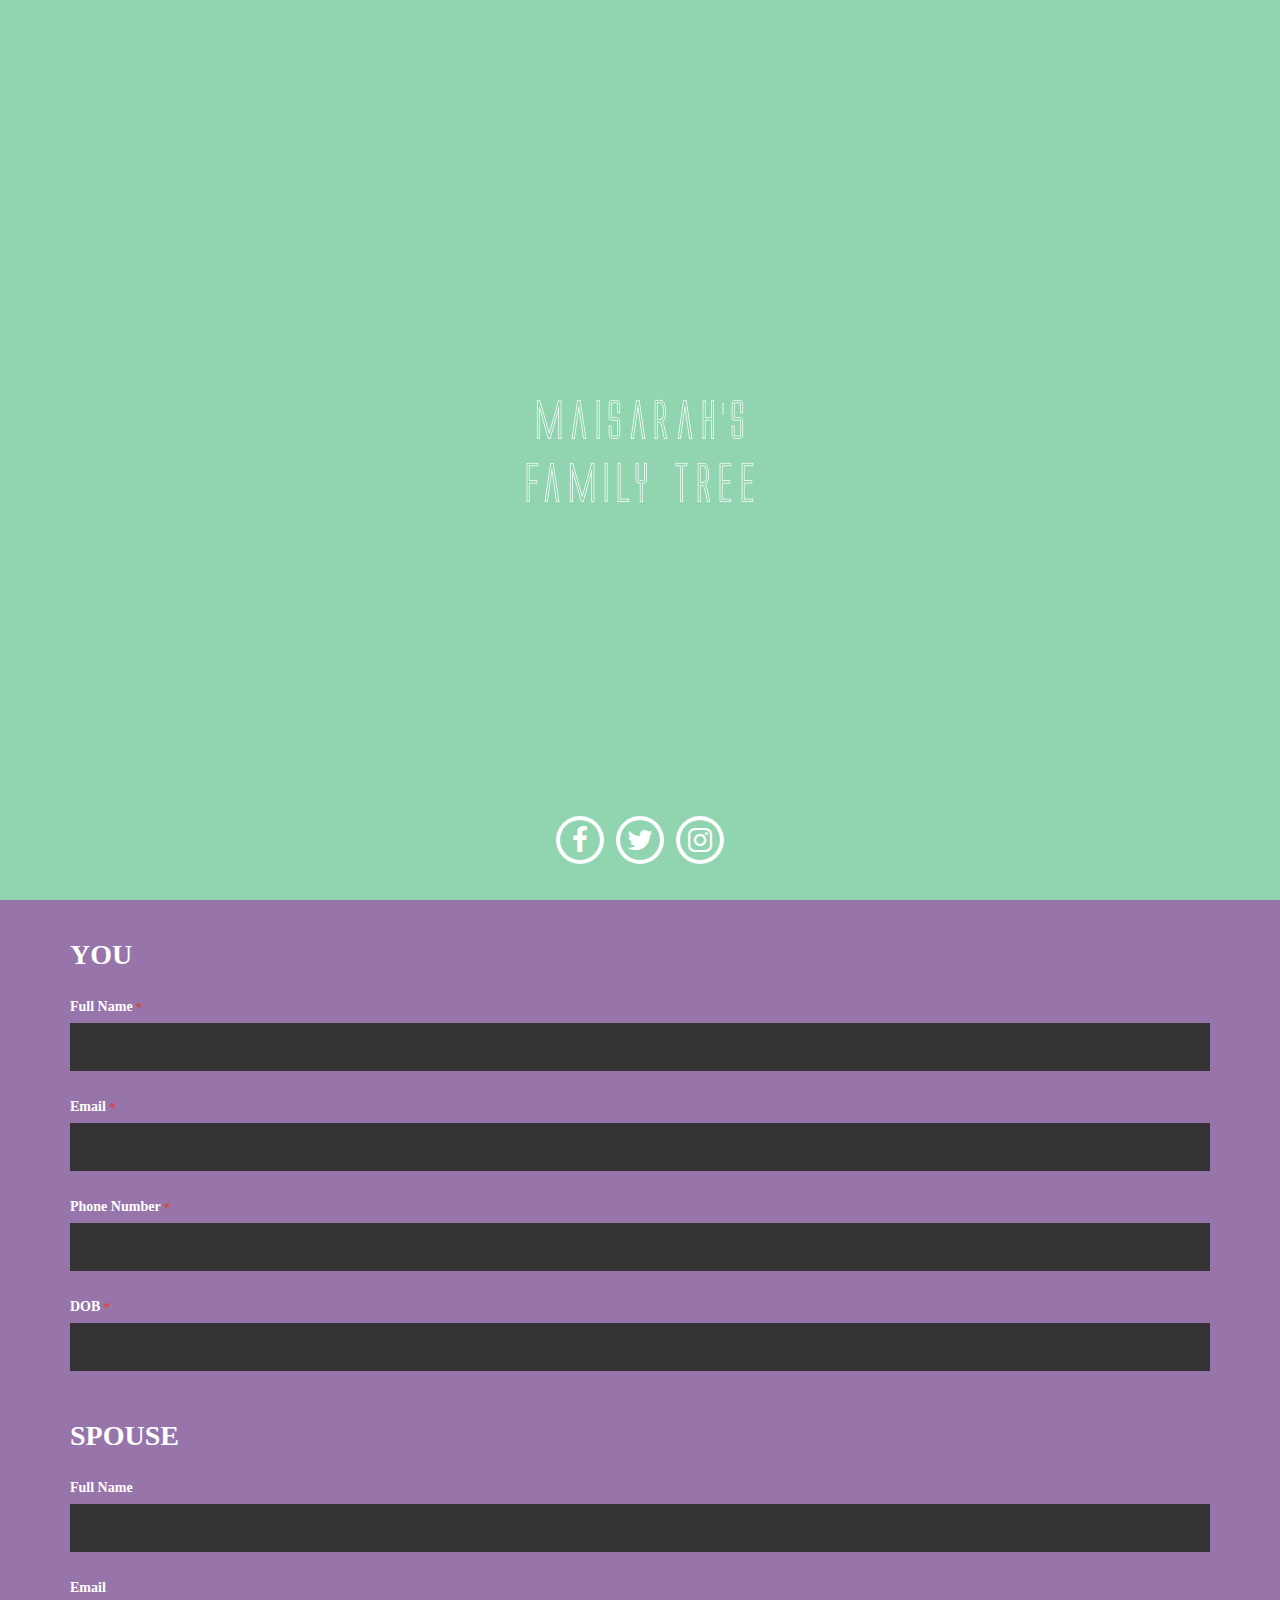
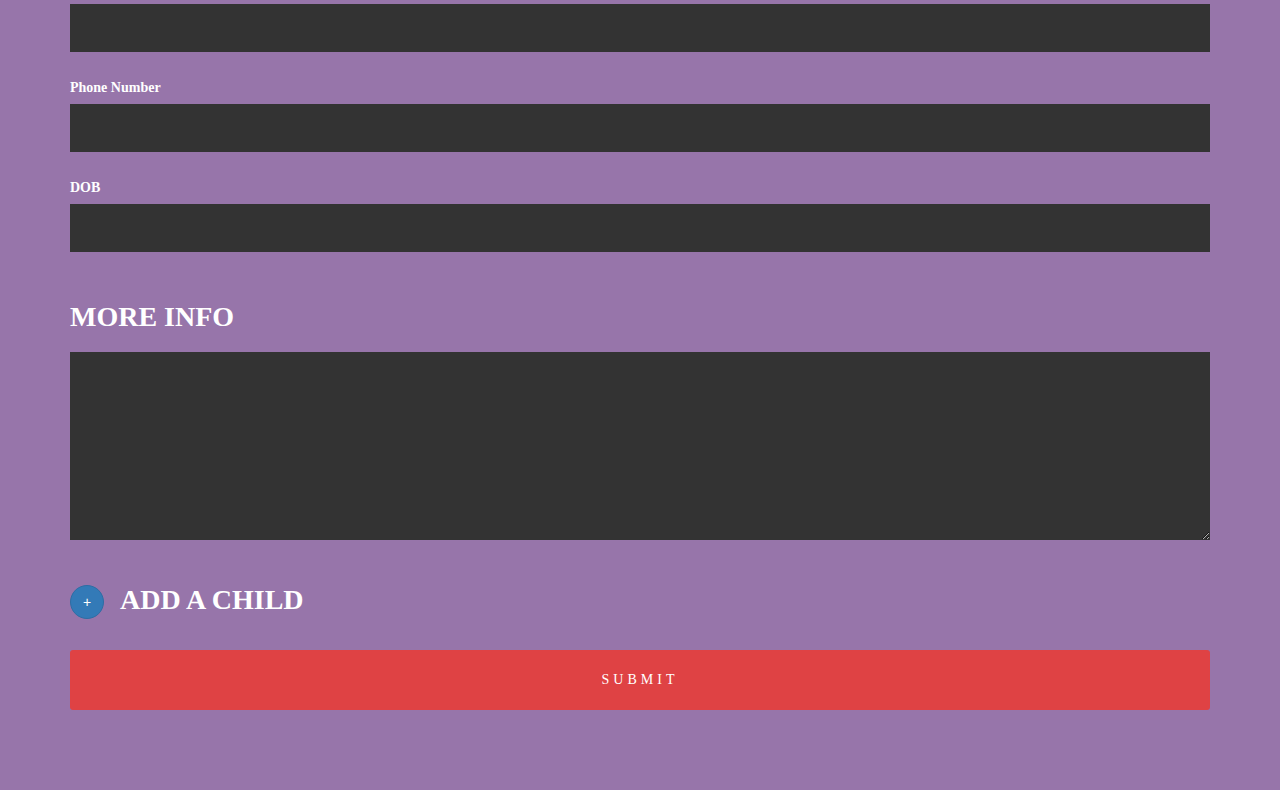
<file: index.html>
<!DOCTYPE html>
<html>
  <head>
    <meta charset='utf-8'>
    <meta http-equiv="X-UA-Compatible" content="chrome=1">
    <meta name="viewport" content="width=device-width, initial-scale=1, maximum-scale=1">
    <meta property="og:site_name" content="familytree" />
	<meta property="og:title" content="familytree"/>
    <meta property="og:description" content="Nik's Family Tree"/>
    <meta property="og:image" content="images/icon.png"/>
    <link href='https://fonts.googleapis.com/css?family=Architects+Daughter' rel='stylesheet' type='text/css'>

    <!--[if lt IE 9]>
    <script src="//html5shiv.googlecode.com/svn/trunk/html5.js"></script>
    <![endif]-->
    <link rel="icon" type="image/ico" href="images/kufi.jpg">
	<link rel="stylesheet" type="text/css" href="css/bootstrap.min.css">
	<link rel="stylesheet" type="text/css" href="css/style.css">
	<link rel="stylesheet" type="text/css" href="css/datedropper.css">
	<link rel="stylesheet" type="text/css" href="http://maxcdn.bootstrapcdn.com/font-awesome/4.3.0/css/font-awesome.min.css">

    <title>Family Tree</title>
  </head>

  <body id="page-top" class="index">

    <div id="familytreeapp">
        <section class="intro-header">
            <div class="container icons">
                <div class="row">
                    <div class="col-lg-12 text-center">
                        <a href="https://www.facebook.com/ayesyaazman">
                            <span class="fa-stack fa-2x">
                                <i class="fa fa-circle-thin fa-stack-2x"></i>
                                <i class="fa fa-facebook fa-stack-1x fa-inverse"></i>
                            </span>
                        </a>
                        <a href="https://twitter.com/maisarahayesya">
                            <span class="fa-stack fa-2x">
                                <i class="fa fa-circle-thin fa-stack-2x"></i>
                                <i class="fa fa-twitter fa-stack-1x fa-inverse"></i>
                            </span>
                        </a>
                        <a href="https://www.instagram.com/maisarahayesya/">
                            <span class="fa-stack fa-2x">
                                <i class="fa fa-circle-thin fa-stack-2x"></i>
                                <i class="fa fa-instagram fa-stack-1x fa-inverse"></i>
                            </span>
                        </a>
                    </div>
                </div>
            </div>
        </section>
        <section class="contact" id="contact">
            <div class="container">
                <div class="col-lg-12 text center">
                    <div id="contact-warning"></div>
                    <div id="contact-success">Your message was successfuly sent, thank you!</div>
                    <form name="contactForm" id="contactForm" action="//formspree.io/mukmeenmaisarah@gmail.com" method="POST">
                        <fieldset class="person">
                            <h2><strong>You</strong></h2>
                            <p>
                                <label for="name">Full Name <span class="required">*</span></label>                     
                                <input type="text" name="name" size="30"/>
                            </p>                    
                            <p>
                                <label for="_replyto">Email <span class="required">*</span></label>
                                <input type="email" name="_replyto" size="30"/>
                            </p>
                            <p>
                                <label for="phone">Phone Number <span class="required">*</span></label>
                                <input type="text" name="phone" size="30"/>
                            </p>
                            <p>
                                <label for="dob">DOB <span class="required">*</span></label>
                                <input type="text" name="dob" class="js-dob"/>
                            </p>
                        </fieldset>
                        <fieldset class="person">
                                <h2><strong>Spouse</strong></h2>                            
                            <p>
                                <label for="spouse_name">Full Name </label>                     
                                <input type="text" name="spouse_name"/>
                            </p>                    
                            <p>
                                <label for="spouse_email">Email </label>
                                <input type="email" name="spouse_email"/>
                            </p>
                            <p>
                                <label for="spouse_phone">Phone Number </label>
                                <input type="text" name="spouse_phone"/>
                            </p>
                            <p>
                                <label for="spouse_dob">DOB </label>
                                <input type="text" name="spouse_dob" class="js-dob"/>
                            </p>                       
                        </fieldset>
                        <fieldset class="person">
                            <h2><strong>More Info</strong></h2>
                            <textarea name="more_info" rows="8"></textarea>
                        </fieldset>
                        <div class="button_add_child_wrapper">
                            <button type="button" class="js-add-child btn btn-primary add_child add_child_button">+</button>
                            <h2 class="add_child_title"><strong>Add a child</strong></h2>                
                        </div>              
                        <div class="button_wrapper js-submit">
                            <button class="js-submit submit" type="submit">Submit</button>
                        </div>
                        <input type="hidden" name="_next" value="/familytree/thankyou.html" />
                    </form>
                </div>
            </div>
        </section>
    </div>

    <!-- Templates -->

    <script type="text/template" id="person-template">
        <fieldset class="person child_' + count + '">
            <div class="child_wrapper">
                <h2 class="child_tag"><strong>Child ' + count + '</strong></h2>
                <button type="button" class="js-remove-child btn btn-danger remove_child" data-child="' + count + '">-</button>
            </div>
            <p>
                <label for="child_' + count + '_name">Full Name </label>
                <input type="text" name="child_' + count + '_name" />
            </p>
            <p>
                <label for="child_' + count + '_email">Email </label>
                <input type="email" name="child_' + count + '_email"/>
            </p>
            <p>
                <label for="child_' + count + '_phone">Phone Number </label>
                <input type="text" name="child_' + count + '_phone"/>
            </p>
            <p>
                <label for="child_' + count + '_dob">DOB </label>
                <input type="text" name="child_' + count + '_dob" class="js-dob"/>
            </p>
        </fieldset>
    </script>

	<script type="text/javascript" src="javascript/jquery.js"></script>
    <script type="text/javascript" src="javascript/underscore.min.js"></script>
    <script src="http://www.parsecdn.com/js/parse-1.2.13.min.js"></script>
	<script type="text/javascript" src="javascript/bootstrap.min.js"></script>
	<script type="text/javascript" src="javascript/datedropper.min.js"></script>
	<script type="text/javascript" src="javascript/main.js"></script>

</body>
</html>
</file>
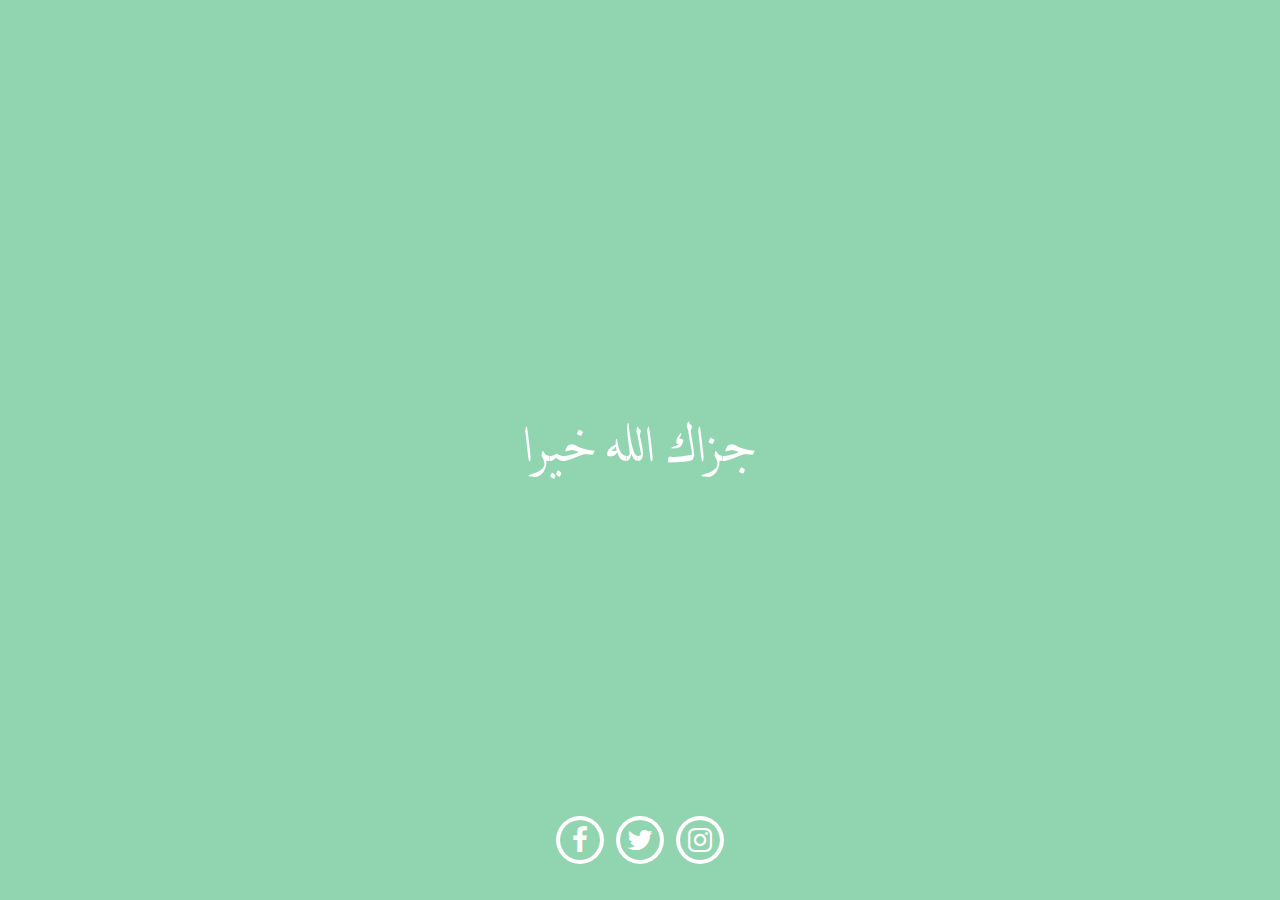
<file: thankyou.html>
<!DOCTYPE html>
<html>
<head>
	<meta charset='utf-8'>
	<meta http-equiv="X-UA-Compatible" content="chrome=1">
	<meta name="viewport" content="width=device-width, initial-scale=1, maximum-scale=1">
	<meta property="og:site_name" content="familytree" />
	<meta property="og:title" content="familytree"/>
	<meta property="og:description" content="Nik's Family Tree"/>
	<meta property="og:image" content="images/icon.png"/>

	<link href='https://fonts.googleapis.com/css?family=Architects+Daughter' rel='stylesheet' type='text/css'>
	<link rel="icon" type="image/ico" href="images/kufi.jpg">
	<link rel="stylesheet" type="text/css" href="css/bootstrap.min.css">
	<link rel="stylesheet" type="text/css" href="css/style.css">
	<link rel="stylesheet" type="text/css" href="css/datedropper.css">
	<link rel="stylesheet" type="text/css" href="http://maxcdn.bootstrapcdn.com/font-awesome/4.3.0/css/font-awesome.min.css">

	<title>Family Tree</title>
</head>

<body id="page-top" class="index">
	<section class="thankyou-header">
		<div class="container icons">
			<div class="row">
				<div class="col-lg-12 text-center">
					<a href="https://www.facebook.com/ayesyaazman">
						<span class="fa-stack fa-2x">
							<i class="fa fa-circle-thin fa-stack-2x"></i>
							<i class="fa fa-facebook fa-stack-1x fa-inverse"></i>
						</span>
					</a>
					<a href="https://twitter.com/maisarahayesya">
						<span class="fa-stack fa-2x">
							<i class="fa fa-circle-thin fa-stack-2x"></i>
							<i class="fa fa-twitter fa-stack-1x fa-inverse"></i>
						</span>
					</a>
					<a href="https://www.instagram.com/maisarahayesya/">
						<span class="fa-stack fa-2x">
							<i class="fa fa-circle-thin fa-stack-2x"></i>
							<i class="fa fa-instagram fa-stack-1x fa-inverse"></i>
						</span>
					</a>
				</div>
			</div>
		</div>
	</section>
</body>
</html>
</file>
<file: css/style.css>
body {
	overflow-x: hidden;
}

p {
	font-size: 1em;
	font-family: "Avenir Next";
	color: white;
}

a,
a:hover,
a:focus,
a:active,
a.active {
	outline: 0;
	color: white;
	text-decoration: none;
}

h2 {
	text-transform: uppercase;
	font-family: "Avenir Next";
	font-weight: 500;
}

.intro-header {
	padding-top: 93vh;
	height: 100vh;
	padding-bottom: 20px;
	background: url(../images/icon.png) no-repeat center center;
	background-size: center;
	width: 100%;
	text-align: center;
	background-color: #90D4B0;
}

@media (min-width: 768px) {
	.intro-header .container {
		padding-top: 0px;
		padding-bottom: 0px;
		background-image: url(../images/icon.png) no-repeat center center;
		background-size: center;
		text-align: center;
	}
}

.thankyou-header {
    padding-top: 93vh;
    height: 100vh;
    padding-bottom: 20px;
    background: url(../images/jazakallah.png) no-repeat center center;
    background-size: center;
    width: 100%;
    text-align: center;
    background-color: #90D4B0;
}

@media (min-width: 768px) {
    .thankyou-header .container {
        padding-top: 0px;
        padding-bottom: 0px;
        background-image: url(../images/jazakallah.png) no-repeat center center;
        background-size: center;
        text-align: center;
    }
}

.container {
	padding-right: 0px;
	padding-left: 0px;
}

.icons {
	margin-top: -25px;
}

section {
	padding: 100px 0;
}

section h2 {
	margin: 0;
	padding-top: 0;
	padding-bottom: 20px;
	font-size: 2em;
	color: white;
}
 
section.contact {
	background: #9775AA;
	padding: 40px;
}

section.contact form {
    margin-bottom: 40px;
}

section.contact form p,
section.contact label,
section.contact legend { 
    font: normal 13px/23px;
    font-family: "Avenir Next";
}

section.contact label {
    display: inline-block;
    float: left;
    width: 280px;
    margin: 6px 0;
    color: white;
}

section.contact input, 
section.contact textarea, 
section.contact select { 
    width: 100%; 
    padding: 14px 20px; 
    color: #eee; 
    background: #333;
    margin: 0 0 10px 0;
    border: 0;
    outline: none;
}

section.contact input:focus, 
section.contact textarea:focus, 
section.contact select:focus { 
    color: #fff;
    background-color: #df4244;
}

section.contact button.submit {
    font: bold 20px/30px ;
    font-family: "Avenir Next";
    text-transform: uppercase;
    letter-spacing: 4px;
    display: block;
    cursor: pointer;
    color:#fff;
    background:#df4244;
    padding: 20px 28px;
    border: none;
    -moz-border-radius: 3px;
    -webkit-border-radius: 3px;
    -khtml-border-radius: 3px;
    border-radius: 3px;
    margin: 0 auto;
    width: 100%
}

section.contact button.submit:hover { 
    color: #df4244;
    background: #fff; 
}

.person {
    margin-bottom: 30px;
}

.child_wrapper {
    width: 100%;
    position: relative;
    padding-bottom: 60px;
}

.add_child, .remove_child {
    border-radius: 30px;
}

.child_tag {
    position: absolute;
}

.remove_child {
    position: absolute;
    right: 0;
}

.button_add_child_wrapper {
    position: relative;
    margin-top: 30px;
    padding-bottom: 40px;
}

.add_child_button {
    position: absolute;
}

.add_child_title {
    position: absolute;
    margin-left: 50px;
}

.button_wrapper {
    text-align: center;
    padding-top: 25px;
}

section.contact span.required { 
    color: #df4244;
    font-size: 13px;  
}


#contact-warning,
#contact-success {
    font: normal 12px/23px;
    font-family: "Avenir Next";
}

#contact-warning {
    display: none;
    color: #fff;
    background: #dd3333;
    padding: 20px 25px;
    margin-bottom: 30px;
}

#contact-success {
    display: none;
    color: #77aa44;
    background: #111;
    padding: 20px 25px;
    margin-bottom: 30px;
}

.fa-stack .fa:hover {
	color: black;
}
</file>
<file: css/datedropper.css>
.dd_wrap a,.dd_wrap img,.dd_wrap ul,.dd_wrap li,.dd_wrap div { 
	margin:0; 
	padding:0; 
	list-style:none;
	-webkit-box-sizing: initial !important;
	-moz-box-sizing: initial !important;
	box-sizing: initial !important;
	-webkit-tap-highlight-color: rgba(0,0,0,0);
	font-family: sans-serif;
}

/* wrap */
.dd_wrap {
	position: absolute;
	-webkit-user-select: none;
	-moz-user-select: none;
	-ms-user-select: none;
	-o-user-select: none;
	user-select: none;
	outline: none;
	width: 100%;
	height: 100%;
	top: 0;
	left: 0;
	display:none;
	z-index:99;
}


.dd_overlay {
	position: fixed;
	width: 100%;
	height: 100%;
	top: 0;
	left: 0;
	z-index:1;
}

/* window */
.dd_ {
	border: 2px solid #000000;
	background: #FFF;
	border-radius: 8px;
	-moz-border-radius: 8px;
	-webkit-border-radius: 8px;
	position: absolute;
	width: 100px;
	color:#000000;
	display: none;
	z-index: 10;
	box-shadow: 0 0px 0px 6px rgba(0,0,0,0.05);
	-webkit-box-shadow: 0 0px 0px 6px rgba(0,0,0,0.05);
	-moz-box-shadow: 0 0px 0px 6px rgba(0,0,0,0.05);
	-webkit-animation-fill-mode: both;
	animation-fill-mode: both;
}
.dd_:after {
	content: "";
	width: 10px;
	height: 10px;
	transform: rotate(45deg);
	-webkit-transform: rotate(45deg);
	-moz-transform: rotate(45deg);
	-ms-transform: rotate(45deg);
    -sand-transform: rotate(45deg);
	background: #FFF;
	top: -7px;
	left: 50%;
	margin-left: -4px;
	position: absolute;
	border-top: 2px solid #000000;
	border-left: 2px solid #000000;
	border-radius: 1px;
	-moz-border-radius: 1px;
	-webkit-border-radius: 1px;
}

/* swiper */
.dd_ .dd_sw_ {
	width:100px; 
	overflow:hidden;
	position:relative;
	z-index:1;
}
.dd_ .dd_sw_ .dd_sl_ {
	overflow-x:scroll;
	overflow-y:hidden;
}
.dd_ .dd_sw_ .dd_sl_ ul {
	padding:0; 
	margin:0; 
	list-style:none;
	color:inherit;
	font-size:inherit;
}
.dd_ .dd_sw_ .dd_sl_ li {
	width:100px;
	float:left;
	text-align:center;
	font-weight:bold;
	cursor:pointer;
}
.dd_ .dd_sw_ .dd_sl_ li:hover {
	background: rgba(0,0,0,0.04);
}

.dd_ li.dd_sltd_{
	position:relative;
}

/* nativagion buttons */
.dd_ .dd_sw_:hover .dd_nav_ {
	display:block;
}
.dd_ .dd_sw_ .dd_nav_ {
	position:absolute;
	width:24px;
	height:100%;
	color:#ccc;
	font-size:12px;
	text-align:center;
	z-index:11;
	top:0;
	cursor:pointer;
	display:none;
	background-size:12px 12px !important;
	opacity:0.3;
}
.dd_ .dd_sw_ .dd_nav_.dd_prev_ {
	left:0;
	background:url(icons/prev.png) center no-repeat;
}
.dd_ .dd_sw_ .dd_nav_.dd_next_ {
	right:0;
	background:url(icons/next.png) center no-repeat;
}

/* month */
.dd_ .dd_m_ {
	font-size:24px;
	-webkit-border-top-left-radius: 8px;
	-webkit-border-top-right-radius: 8px;
	-moz-border-radius-topleft: 8px;
	-moz-border-radius-topright: 8px;
	border-top-left-radius: 8px;
	border-top-right-radius: 8px;
}
.dd_ .dd_m_,.dd_ .dd_m_ .dd_sl_ ul,.dd_ .dd_m_ .dd_sl_ ul li {
	height:30px;
}
.dd_ .dd_m_ .dd_sl_ ul li {
	line-height:30px;
}

/* day */
.dd_ .dd_d_ {
	font-size:44px;
	border-bottom: 1px solid rgba(0,0,0,0.1);
	border-top: 1px solid rgba(0,0,0,0.1);
}

.dd_ .dd_d_,.dd_ .dd_d_ .dd_sl_ ul,.dd_ .dd_d_ .dd_sl_ ul li {
	height:60px;
}
.dd_ .dd_d_ .dd_sl_ ul li {
	line-height:48px; position:relative;
}
.dd_ .dd_d_ .dd_sl_ ul li em {
	position:absolute;
	bottom:2px;
	left:10px;
	right:10px;
	text-align:center;
	font-style:normal;
	font-size:14px;
	line-height:normal;
	color:#a5cedb;
}

.dd_ .dd_all_ {
	position:absolute;
	width:100%;
	height:100%;
	top:0;
	left:0;
	z-index:2;
	color:#000;
	background:#FFF;
	border-radius:8px;
	transform: scale3d(0,0,1);
	-webkit-transform: scale3d(0,0,1);
	-moz-transform: scale3d(0,0,1);
	opacity:0;
}
.dd_ .dd_all_.dd_open_ {
	transform: scale3d(1,1,1);
	-webkit-transform: scale3d(1,1,1);
	-moz-transform: scale3d(1,1,1);
	opacity:1;
}
.dd_ .dd_all_ ul {
	float:left;
	padding: 1px 4px 4px 4px;
}
.dd_ .dd_all_ ul li {
	width: 20.5%;
	float: left;
	margin: 0 2px;
	padding: 3px 0 1px 0;
	font-size: 10pt;
	letter-spacing: -1px;
	line-height: 10pt;
	text-align: center;
	font-weight: 900;
	cursor: pointer;
	border-bottom: 2px solid rgba(0,0,0,0.2);
	color: rgba(0,0,0,0.2);
}
.dd_ .dd_all_ ul li.dd_sunday  {
	color:#FFF;
}
.dd_ .dd_all_ ul li:hover,.dd_ .dd_all_ ul li.dd_sltd_{
	color:#000000;
	border-bottom: 2px solid #000000;
}
.dd_ .dd_all_.dd_a_y_ ul li {
	width: 45.5%;
}

/* year */
.dd_ .dd_y_ {
	font-size:18px;
	position:relative;
}
.dd_ .dd_y_,.dd_ .dd_y_ .dd_sl_ ul,.dd_ .dd_y_ .dd_sl_ ul li {
	height:30px;
}
.dd_ .dd_y_ .dd_sl_ ul li {
	line-height:30px;
}

/* range */
.dd_ .dd_r_  {
	padding: 0 2px;
	text-align: center;
	margin: 0 0 6px 0px;
	position:relative;
	clear:both;
	font-size: 0;
}
.dd_ .dd_r_:after {
	left: 0;
	right: 0;
	border-bottom: 2px solid rgba(0,0,0,0.1);
	content: "";
	position: absolute;
	top: 8px;	
}
.dd_ .dd_r_ ul {
	list-style: none;
	margin: 0;
	padding: 0;
	text-align:center;
}
.dd_ .dd_r_ ul li {
	display: inline-block;
	border:2px solid;
	position: relative;
	cursor: pointer;
	width:8px;
	height: 8px;
	z-index:1;
	border-radius:50%;
	background:#FFF;
	text-align:center;
	margin: 3px;
}
.dd_ .dd_r_ ul li {
	-webkit-transition: all 0.2s cubic-bezier(.7, 0, .175, 1) 0s;
	-moz-transition: all 0.2s cubic-bezier(.7, 0, .175, 1) 0s;
	-ms-transition: all 0.2s cubic-bezier(.7, 0, .175, 1) 0s;
	transition: all 0.2s cubic-bezier(.7, 0, .175, 1) 0s;
}
.dd_ .dd_all_ {
	-webkit-transition: all 0.4s cubic-bezier(.7, 0, .175, 1) 0s;
	-moz-transition: all 0.4s cubic-bezier(.7, 0, .175, 1) 0s;
	-ms-transition: all 0.4s cubic-bezier(.7, 0, .175, 1) 0s;
	transition: all 0.4s cubic-bezier(.7, 0, .175, 1) 0s;
}
	
.dd_ .dd_r_ ul li:hover {
	transform:scale3d(2,2,1);
	-webkit-transform:scale3d(2,2,1);
	-moz-transform:scale3d(2,2,1);
	z-index:11;
}
.dd_ .dd_r_ ul li.dd_sltd_ {
	transform: scale3d(1,1,1);
	-webkit-transform: scale3d(1,1,1);
	-moz-transform: scale3d(1,1,1);
	
}

.dd_ .dd_d_ .dd_sl_{
	height:80px; 
}
.dd_ .dd_y_ .dd_sl_,.dd_ .dd_m_ .dd_sl_{
	height:50px; 
}

/* sybmit */
.dd_ .dd_submit {
	-webkit-border-bottom-right-radius: 5px;
	-webkit-border-bottom-left-radius: 5px;
	-moz-border-radius-bottomright: 5px;
	-moz-border-radius-bottomleft: 5px;
	border-bottom-right-radius: 5px;
	border-bottom-left-radius: 5px;
	color:#fff;
	text-align:center; padding:6px 0;
	cursor:pointer;
	height:20px;
	background-image:url(icons/done.png);
	background-position: center;
	background-repeat:no-repeat;
	background-size:16px 16px;
}



/* effects */
@-webkit-keyframes dd_bounce {
  0% {
    -webkit-transform: scale3d(1, 1, 1);
            transform: scale3d(1, 1, 1);
  }

  20% {
    -webkit-transform: scale3d(1.25, 0.75, 1);
            transform: scale3d(1.25, 0.75, 1);
  }

  30% {
    -webkit-transform: scale3d(0.75, 1.25, 1);
            transform: scale3d(0.75, 1.25, 1);
  }

  60% {
    -webkit-transform: scale3d(1.15, 0.85, 1);
            transform: scale3d(1.15, 0.85, 1);
  }

  70% {
    -webkit-transform: scale3d(.95, 1.05, 1);
            transform: scale3d(.95, 1.05, 1);
  }

  80% {
    -webkit-transform: scale3d(1.05, .95, 1);
            transform: scale3d(1.05, .95, 1);
  }

  100% {
    -webkit-transform: scale3d(1, 1, 1);
            transform: scale3d(1, 1, 1);
  }
}

@keyframes dd_bounce {
  0% {
    -webkit-transform: scale3d(1, 1, 1);
            transform: scale3d(1, 1, 1);
  }

  20% {
    -webkit-transform: scale3d(1.25, 0.75, 1);
            transform: scale3d(1.25, 0.75, 1);
  }

  30% {
    -webkit-transform: scale3d(0.75, 1.25, 1);
            transform: scale3d(0.75, 1.25, 1);
  }

  60% {
    -webkit-transform: scale3d(1.15, 0.85, 1);
            transform: scale3d(1.15, 0.85, 1);
  }

  70% {
    -webkit-transform: scale3d(.95, 1.05, 1);
            transform: scale3d(.95, 1.05, 1);
  }

  80% {
    -webkit-transform: scale3d(1.05, .95, 1);
            transform: scale3d(1.05, .95, 1);
  }

  100% {
    -webkit-transform: scale3d(1, 1, 1);
            transform: scale3d(1, 1, 1);
  }
}

.dd_.dd_bounce {
	-webkit-animation-name: dd_bounce;
	animation-name: dd_bounce;
	-webkit-animation-duration: 1s;
	animation-duration: 1s;
}

@-webkit-keyframes dd_fadein {
  0% {opacity: 0;}
  100% {opacity: 1;}
}

@keyframes dd_fadein {
  0% {opacity: 0;}
  100% {opacity: 1;}
}

.dd_.dd_fadein {
	-webkit-animation-name: dd_fadein;
	animation-name: dd_fadein;
	-webkit-animation-duration: .3s;
	animation-duration: .3s;
}

@-webkit-keyframes dd_fadeout {
  0% {opacity: 1;}
  100% {opacity: 0;}
}

@keyframes dd_fadeout {
  0% {opacity: 1;}
  100% {opacity: 0;}
}

.dd_.dd_fadeout {
	-webkit-animation-name: dd_fadeout;
	animation-name: dd_fadeout;
	-webkit-animation-duration: .3s;
	animation-duration: .3s;
}


@-webkit-keyframes dd_dropdown {
  0% {
    opacity: 0;
    -webkit-transform: translate3d(0, -30%, 0);
            transform: translate3d(0, -30%, 0);
  }

  100% {
    opacity: 1;
    -webkit-transform: none;
            transform: none;
  }
}

@keyframes dd_dropdown {
  0% {
    opacity: 0;
    -webkit-transform: translate3d(0, -30%, 0);
            transform: translate3d(0, -30%, 0);
  }

  100% {
    opacity: 1;
    -webkit-transform: none;
            transform: none;
  }
}

.dd_.dd_dropdown {
	-webkit-animation-name: dd_dropdown;
	animation-name: dd_dropdown;
	-webkit-animation-duration: .5s;
	animation-duration: .5s;
}

@-webkit-keyframes dd_alert {
  0%, 100% {
    -webkit-transform: translate3d(0, 0, 0);
            transform: translate3d(0, 0, 0);
  }

  10%, 30%, 50%, 70%, 90% {
    -webkit-transform: translate3d(-10px, 0, 0);
            transform: translate3d(-10px, 0, 0);
  }

  20%, 40%, 60%, 80% {
    -webkit-transform: translate3d(10px, 0, 0);
            transform: translate3d(10px, 0, 0);
  }
}

@keyframes dd_alert {
  0%, 100% {
    -webkit-transform: translate3d(0, 0, 0);
            transform: translate3d(0, 0, 0);
  }

  25% {
    -webkit-transform: translate3d(-5px, 0, 0);
            transform: translate3d(-5px, 0, 0);
  }

  50%  {
    -webkit-transform: translate3d(5px, 0, 0);
            transform: translate3d(5px, 0, 0);
  }
}

.dd_alert {
  -webkit-animation-name: dd_alert;
  animation-name: dd_alert;
  -webkit-animation-duration: .5s;
  animation-duration: .5s;
		  
}
</file>
